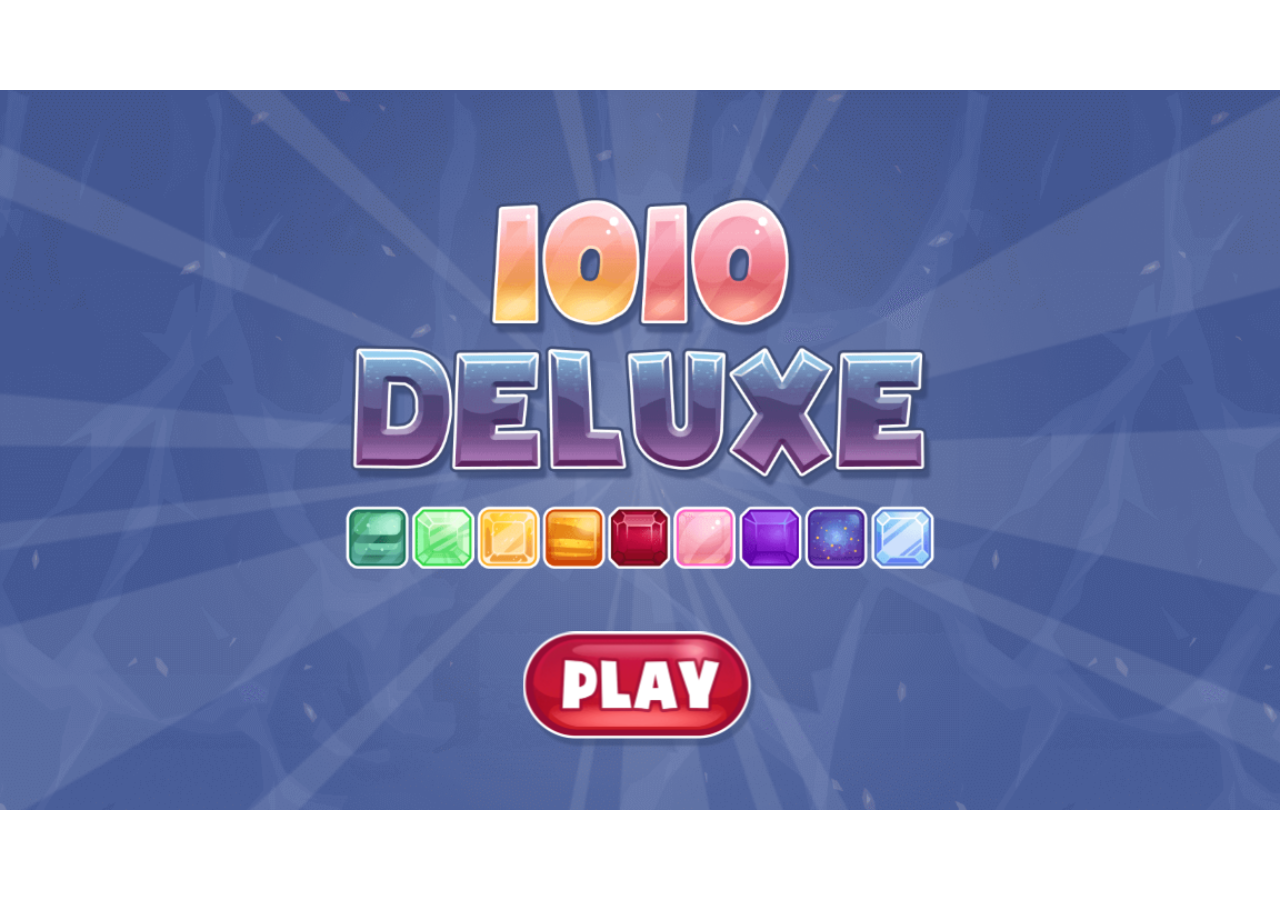
<file: 1010-deluxe/index.html>
<!--
Poki10x10
Poki10x10
Copyright (c) -2018 Poki.com
-->
<!DOCTYPE html>
<html>
  <head>
    <script type="text/javascript" src="phaser.min.js"></script>
    <script type="text/javascript" src="game.compiled.js"></script>
    <link rel="stylesheet" href="style.css" />
    <script type="text/javascript" src="patch/js/poki-sdk.js"></script>
  </head>
  <body>
    <span style="font-family: 'SoupOfJustice', Arial, sans-serif"></span>
  </body>
</html>
</file>
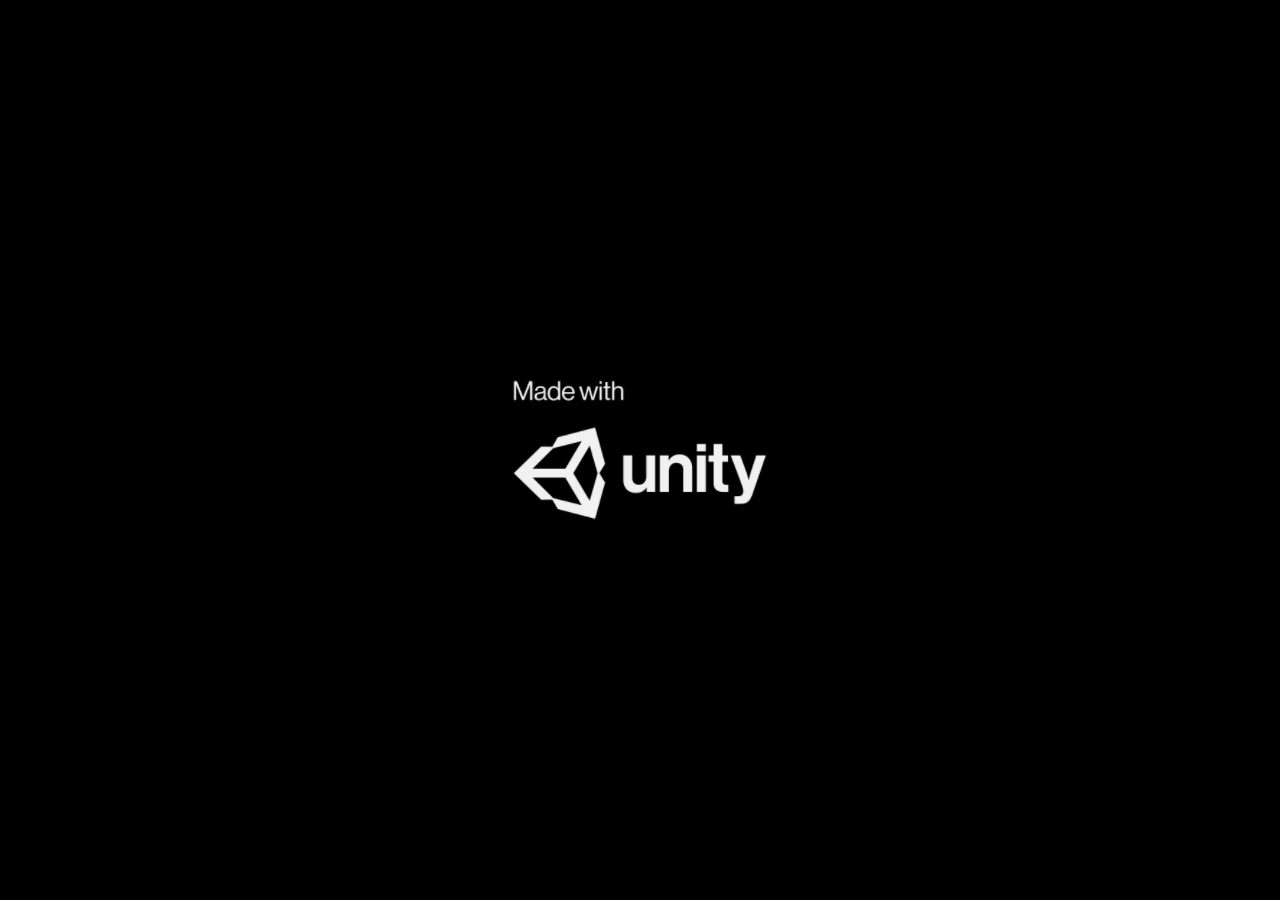
<file: duck-life/index.html>
<!DOCTYPE html>
<html lang="en-us" style="height:100%">
    <meta charset="utf-8">
    <meta http-equiv="Content-Type" content="text/html; charset=utf-8">
    <script src="Build/UnityLoader.js"></script>
    <style type="text/css">
        .wixlogo {
            width: 234px;
            height: 128px;
            position: absolute;
            left: 50%;
            top: 50%;
            transform: translate(-50%, -50%);
            background-size: cover;
            background-image: url('[data-uri]')
        }
        .progress {
            position: absolute;
            left: 50%;
            top: 50%;
            transform: translate(-50%, -50%);
            height: 18px;
            width: 141px;
            margin-top: 90px;
        }
        .empty {
            background-image: url("[data-uri]");
            background-size: cover;
            float: right;
            width: 0%;
            height: 100%;
            display: inline-block;
            background-position: right center;
            background-repeat: no-repeat no-repeat;
        }
        .full {
            background-image: url("[data-uri]");
            background-size: cover;
            float: left;
            width: 100%;
            height: 100%;
            display: inline-block;
            background-position: left center;
            background-repeat: no-repeat no-repeat;
        }
    </style>
    <script>
        var gameInstance = UnityLoader.instantiate("gameContainer", "Build/WebGL1Coolmath.json", {
            onProgress: UnityProgress
        });
        function UnityProgress(unityInstance, progress) {
            if (!unityInstance.Module)
                return;
            if (!unityInstance.logo) {
                unityInstance.logo = document.createElement("div");
                unityInstance.logo.className = "wixlogo";
                unityInstance.container.appendChild(unityInstance.logo);
            }
            if (!unityInstance.progress) {
                unityInstance.progress = document.createElement("div");
                unityInstance.progress.className = "progress";
                unityInstance.progress.empty = document.createElement("div");
                unityInstance.progress.empty.className = "empty";
                unityInstance.progress.appendChild(unityInstance.progress.empty);
                unityInstance.progress.full = document.createElement("div");
                unityInstance.progress.full.className = "full";
                unityInstance.progress.appendChild(unityInstance.progress.full);
                unityInstance.container.appendChild(unityInstance.progress);
            }
            unityInstance.progress.full.style.width = (100 * progress) + "%";
            unityInstance.progress.empty.style.width = (100 * (1 - progress)) + "%";
            if (progress == 1)
                unityInstance.logo.style.display = unityInstance.progress.style.display = "none";
        }
    </script>
          <style type="text/css">
            .no-select {
            -webkit-touch-callout: none; /* iOS Safari */
            -webkit-user-select: none; /* Safari */
            -khtml-user-select: none; /* Konqueror HTML */
            -moz-user-select: none; /* Old versions of Firefox */
            -ms-user-select: none; /* Internet Explorer/Edge */
            user-select: none; /* Non-prefixed version, currently supported by Chrome, Edge, Opera and Firefox */
            }
          </style>
          <script type="text/javascript">
            setTimeout(function(){
              if(document.getElementsByTagName("canvas").length) {
                document.getElementsByTagName("body")[0].classList.add("no-select")
              }
            }, 2000);
          </script>
          <script type="text/javascript">
          function receiveMessage(e) {
            if(e.data == "invokeCMGAdBreak") {
              cmgGoogleAdBreak("next",function cmgAdBreakCompleted() {
          			console.log("cmgAdBreakCompleted is invoked in the iframe. invoke the next game functionality like resume or play next level etc" );
          	  });
            }
          }
          addEventListener("message", receiveMessage, true);
          function setUserAgent(window, userAgent) {
           // Works on Firefox, Chrome, Opera and IE9+
            if (navigator.__defineGetter__) {
                navigator.__defineGetter__("userAgent", function () {
                    return userAgent;
                });
            } else if (Object.defineProperty) {
                Object.defineProperty(navigator, "userAgent", {
                    get: function () {
                        return userAgent;
                    }
                });
            }
            // Works on Safari
            if (window.navigator.userAgent !== userAgent) {
                var userAgentProp = {
                    get: function () {
                        return userAgent;
                    }
                };
                try {
                    Object.defineProperty(window.navigator, "userAgent", userAgentProp);
                } catch (e) {
                    window.navigator = Object.create(navigator, {
                        userAgent: userAgentProp
                    });
                }
            }
          }
          if(window.navigator.userAgent.indexOf("Safari")>=0 && "ontouchstart" in window && !/iPhone|Android/.test(window.navigator.userAgent)) {
            //var userAgent = window.navigator.userAgent.replace("Macintosh", "iPad");
            var userAgent = "Mozilla/5.0 (iPad; CPU OS 13_1_2 like Mac OS X) AppleWebKit/605.1.15 (KHTML, like Gecko) Version/13.0.1 Mobile/15E148 Safari/604.1";
            setUserAgent(window,userAgent);
          }
          //GA event helper functions
          function getCookie(key) {
            var keyValue = document.cookie.match("(^|;) ?" + key + "=([^;]*)(;|$)");
            return keyValue ? keyValue[2] : null;
          }
          function setCookie2(key, value, exptime, domain) {
            //document.cookie = key + "=" + value + ";";
            var d = new Date();
            d.setTime(d.getTime() + exptime);
            var expires = "expires=" + d.toUTCString();
            document.cookie = key + "=" + value + "; " + expires + "; path=/; domain=" +domain;
          }
          function cmg_is_mobile_device() {
            var sUsrAg = navigator.userAgent;
            //if(/Android|webOS|iPhone|iPad|iPod|BlackBerry|IEMobile|Opera Mini/i.test(sUsrAg)){
            if(/Android|webOS|iPhone|iPod|BlackBerry|IEMobile|Opera Mini/i.test(sUsrAg)){
              return true;
            }
            else {
              if(navigator.maxTouchPoints == 5) {
                return true;
              }
              else if (sUsrAg.indexOf("Safari")>=0 && "ontouchstart" in window && sUsrAg.indexOf("iPhone")== -1) {
                return true;
              }
              else {
                return false;
              }
            }
          }
          var enableDebug=false;
          function debugOut(msg){
            if (typeof getParameterByName === "function" && getParameterByName("debug") !== "") { enableDebug = getParameterByName("debug");}
            if(enableDebug){console.log(msg);}
          }
          function getParameterByName(name) {
            var regexS = "[\?&]" + name + "=([^&#]*)";
            var regex = new RegExp(regexS);
            var results = regex.exec(location.href);
            if (results !== null) {
              return decodeURIComponent(results[1].replace(/\+/g, " "));
            }
            //Check the parent window
            var results = regex.exec(window.top.location.href);
            if (results === null) {
              return "";
            }
            return decodeURIComponent(results[1].replace(/\+/g, " "));
          }
          function getBrowserNameVer() {
            var sBrowser, sUsrAg = navigator.userAgent;
            // The order matters here, and this may report false positives for unlisted browsers.
            if (sUsrAg.indexOf("Firefox") > -1) {
              sBrowser = "Mozilla Firefox";
              // "Mozilla/5.0 (X11; Ubuntu; Linux x86_64; rv:61.0) Gecko/20100101 Firefox/61.0"
            } else if (sUsrAg.indexOf("SamsungBrowser") > -1) {
              sBrowser = "Samsung Internet";
              // "Mozilla/5.0 (Linux; Android 9; SAMSUNG SM-G955F Build/PPR1.180610.011) AppleWebKit/537.36 (KHTML, like Gecko) SamsungBrowser/9.4 Chrome/67.0.3396.87 Mobile Safari/537.36
            } else if (sUsrAg.indexOf("Opera") > -1 || sUsrAg.indexOf("OPR") > -1) {
              sBrowser = "Opera";
              // "Mozilla/5.0 (Macintosh; Intel Mac OS X 10_14_0) AppleWebKit/537.36 (KHTML, like Gecko) Chrome/70.0.3538.102 Safari/537.36 OPR/57.0.3098.106"
            } else if (sUsrAg.indexOf("Trident") > -1) {
              sBrowser = "Microsoft Internet Explorer";
              // "Mozilla/5.0 (Windows NT 10.0; WOW64; Trident/7.0; .NET4.0C; .NET4.0E; Zoom 3.6.0; wbx 1.0.0; rv:11.0) like Gecko"
            } else if (sUsrAg.indexOf("Edge") > -1) {
              sBrowser = "Microsoft Edge (Legacy)";
              // "Mozilla/5.0 (Windows NT 10.0; Win64; x64) AppleWebKit/537.36 (KHTML, like Gecko) Chrome/58.0.3029.110 Safari/537.36 Edge/16.16299"
            } else if (sUsrAg.indexOf("Edg") > -1) {
              sBrowser = "Microsoft Edge (Chromium)";
              // Mozilla/5.0 (Windows NT 10.0; Win64; x64) AppleWebKit/537.36 (KHTML, like Gecko) Chrome/91.0.4472.124 Safari/537.36 Edg/91.0.864.64
            } else if (sUsrAg.indexOf("Chrome") > -1) {
              sBrowser = "Google Chrome or Chromium";
              // "Mozilla/5.0 (X11; Linux x86_64) AppleWebKit/537.36 (KHTML, like Gecko) Ubuntu Chromium/66.0.3359.181 Chrome/66.0.3359.181 Safari/537.36"
            } else if (sUsrAg.indexOf("Safari") > -1) {
              sBrowser = "Apple Safari";
              // "Mozilla/5.0 (iPhone; CPU iPhone OS 11_4 like Mac OS X) AppleWebKit/605.1.15 (KHTML, like Gecko) Version/11.0 Mobile/15E148 Safari/604.1 980x1306"
            } else if (!/Safari|CriOS/.test(sUsrAg) && /iPhone|iPad\iPod/.test(sUsrAg) ) {
              //( /iPhone|iPad\iPod/.test(sUsrAg) &&  /Safari/.test(sUsrAg) )
              sBrowser = "iPhone Safari WebView";
            } else {
              sBrowser = "unknown";
            }
            sUsrAgArr = navigator.userAgent.split(" ")
            sBrowser = sBrowser + " " + sUsrAgArr[0] + " " + sUsrAgArr[sUsrAgArr.length -1]
            debugOut("You are using: " + sBrowser);
            return sBrowser;
          }
          function trackEvent(category, action, label, value) {
            if(typeof value === "undefined" || value === null) { value = 0; }
            if(typeof __gaTracker !== "undefined") {
              __gaTracker("send", {hitType: "event", eventCategory: category, eventAction: action, eventLabel: label, eventValue: value});
            }
          }
          //Category: GamePlayPage, Action: DesktopiFrame / DesktopToplevel / DesktopImmersive / MobileToplevel / MobileImmersive, Label: Game title
          var pCategory = "GamePlayPageRedirect";
          var pAction = "Mobile "+ getBrowserNameVer();
          var pLabel = location.pathname;
          if(pLabel.startsWith("/")) {
            pLabel = pLabel.substr(1);
          }
          debugOut("cmgplaypage: debug redirect check - pCategory="+pCategory +", pAction="+pAction + " " +new Date());
          if(cmg_is_mobile_device() && window.top == window.self && document.referrer == "" ) {
            //GA Trackevent and then Redirect the user to game landing page
            //Check if we can use GA
            //GA Loading
              (function(i,s,o,g,r,a,m){i["GoogleAnalyticsObject"]=r;i[r]=i[r]||function(){
                (i[r].q=i[r].q||[]).push(arguments)},i[r].l=1*new Date();a=s.createElement(o),
                m=s.getElementsByTagName(o)[0];a.async=1;a.src=g;m.parentNode.insertBefore(a,m)
                })(window,document,"script","//www.google-analytics.com/analytics.js","__gaTracker");
                var ga_dev_host = /(stage|stage2|dev|dev2|dev3|d9\-test)(\-edit)?\.coolmathgames\.(com|local)/.test(window.location.host);
                if(ga_dev_host || window.location.host == "d9-test-coolmathgames.local") {
                 __gaTracker("create", "UA-1192998-21", "auto");
               } else {
                __gaTracker("create", "UA-1192998-2", "auto");
               }
            //End of GA loading
            setTimeout(function () {
              debugOut("cmgplaypage: debug trackEvent and redirect - pCategory="+pCategory +", pAction="+pAction + ". Redirect: " +document.querySelector("link[rel='canonical']").href +" " +new Date());
              //Load and fire GA event
              trackEvent(pCategory, pAction, pLabel);
              var sUsrAg = navigator.userAgent;
              //Exclude iPads, iphone/iPod App and Android App
              if(document.querySelector("link[rel='canonical']").href && !/iPad/.test(sUsrAg) && ( (/iPhone|iPod/.test(sUsrAg) && /Safari/.test(sUsrAg) ) || ( /Android/.test(sUsrAg) && !/wv/.test(sUsrAg) ) ) ) {
                window.location.href = document.querySelector("link[rel='canonical']").href;
              }
            }, 100);
          }
          //GA4 AEG
          setInterval(function() {
            if(!document.hidden) {
              debugOut(new Date()+ " CMGGA4: Active tab. send event");
              if(typeof window.parent.postMessage == "function") {
                debugOut(new Date()+ " CMGGA4: Active tab. parent postMsg");
                window.parent.postMessage("cmgGameEventStatic", "*");
              } else if(typeof window.top.postMessage == "function" && window.top != window.self) {
                debugOut(new Date()+ " CMGGA4: Active tab. top postMsg");
                window.top.postMessage("cmgGameEventStatic", "*");
              }
            } else {
              debugOut(new Date()+ " CMGGA4: Inactive tab. No event");
            }
          }, 60000);
          </script>
        </head>
<body style="width:100%; height:100%; margin:0; overflow: hidden">
    <div id="gameContainer" style="width:100%; height:100%;"></div>
<script>function fnSendMsg(evt){
          if(typeof window.parent.postMessage == 'function') {
            window.parent.postMessage('keypress-from-game', '*');
          } else if(typeof window.top.postMessage == 'function' && window.top != window.self) {
            window.top.postMessage('keypress-from-game', '*');
          }
        }
        document.body.addEventListener('click', function(event) {
          fnSendMsg(event);
        });
        document.addEventListener('keypress', function(event) {
        	 fnSendMsg(event);
        });
        document.addEventListener('keydown', function (e) {
        	 fnSendMsg(event);
        });
        document.addEventListener('keyup', function (e) {
        	  fnSendMsg(event);
        });
        </script></body>
</html>
</file>
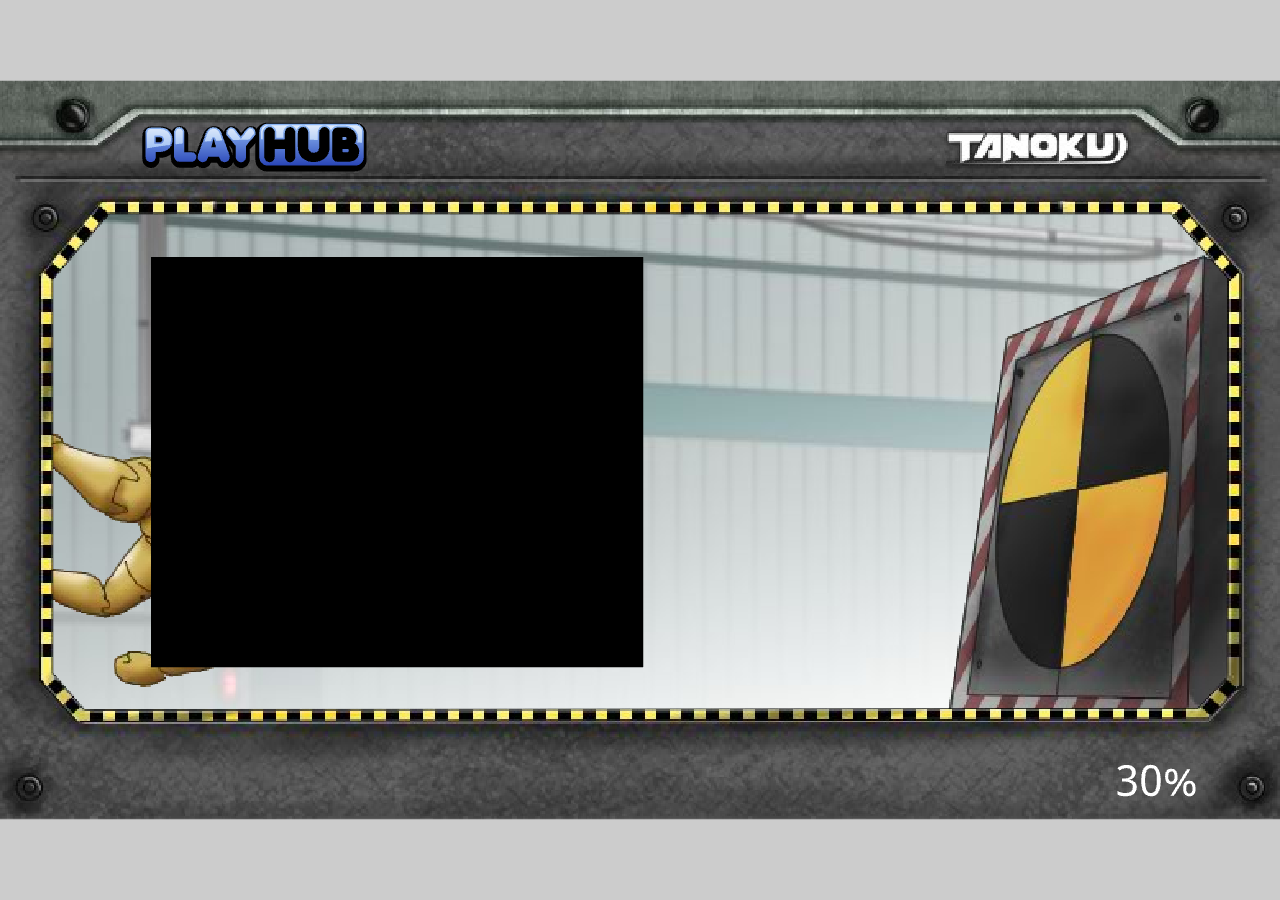
<file: dummy-never-fails/index.html>
<!DOCTYPE html>
<html lang="en-us">
<head>
  <meta charset="utf-8">
  <meta http-equiv="Content-Type" content="text/html; charset=utf-8">
  <style>
    body {
    margin: 0px;
    padding: 0px;
    overflow: hidden;
  }
  </style>
  <meta name="description" content="Dummy Never Fails, Dummy Never Fails Unblocked">
  <meta property="og:image" content="ruffle_512x512.png" />
<style>html,body{height:100%;margin:0}object,embed,ruffle-object{display:block;width:100%;height:100vh}</style></head>
<body>
  <div class="webgl-content">
    <div id="gameContainer" style="width: 100vw; height: 100vh">
      <script src="patch/ruffle/ruffle.js"></script>
      <script>
        window.RufflePlayer = window.RufflePlayer || {};
        window.RufflePlayer.config = {
            warnOnUnsupportedContent: false,
            autoplay: "on",
            unmuteOverlay: "hidden",
            maxExecutionDuration: 30,
            base: null,
            forceScale: false,
            quality: 'high'
        };
      </script>
      <div id="gamefilearea" class="prestitial-running" style="height:100%;">
      <object classid="clsid:d27cdb6e-ae6d-11cf-96b8-444553540000" codebase="http://fpdownload.macromedia.com/pub/shockwave/cabs/flash/swflash.cab#version=8,0,0,0" width="900" height="600" id="gamefile" align="middle">
      <param name="allowScriptAccess" value="always" />
      <param name="movie" value="nD7vPcICGywPW9.swf" />
      <param name="quality" value="high" />
      <param name="wmode" value="window" />
      <param name="allowfullscreen" value="false" />
      <param name="allowfullscreeninteractive" value="false" />
      <param name="fullScreenAspectRatio" value="" />
      <param name="quality" value="high" />
      <param name="play" value="true" />
      <param name="loop" value="true" />
      <param name="menu" value="" />
      <param name="flashvars" value="gameID=13824" />
      <param name="hasPriority" value="true" />
      <embed src="nD7vPcICGywPW9.swf" width="100%" height="100%" id="gamefileEmbed" name="gamefile" align="middle" wmode="window" allowfullscreen="false" allowfullscreeninteractive="false" fullScreenAspectRatio="" quality="high" play="true" loop="true" menu="" allowScriptAccess="always" flashvars="gameID=13824" hasPriority="true" type="application/x-shockwave-flash" pluginspage="http://www.adobe.com/go/getflashplayer"></embed>
      </object>
    </div>
  </div>
</body>
</html>
</file>
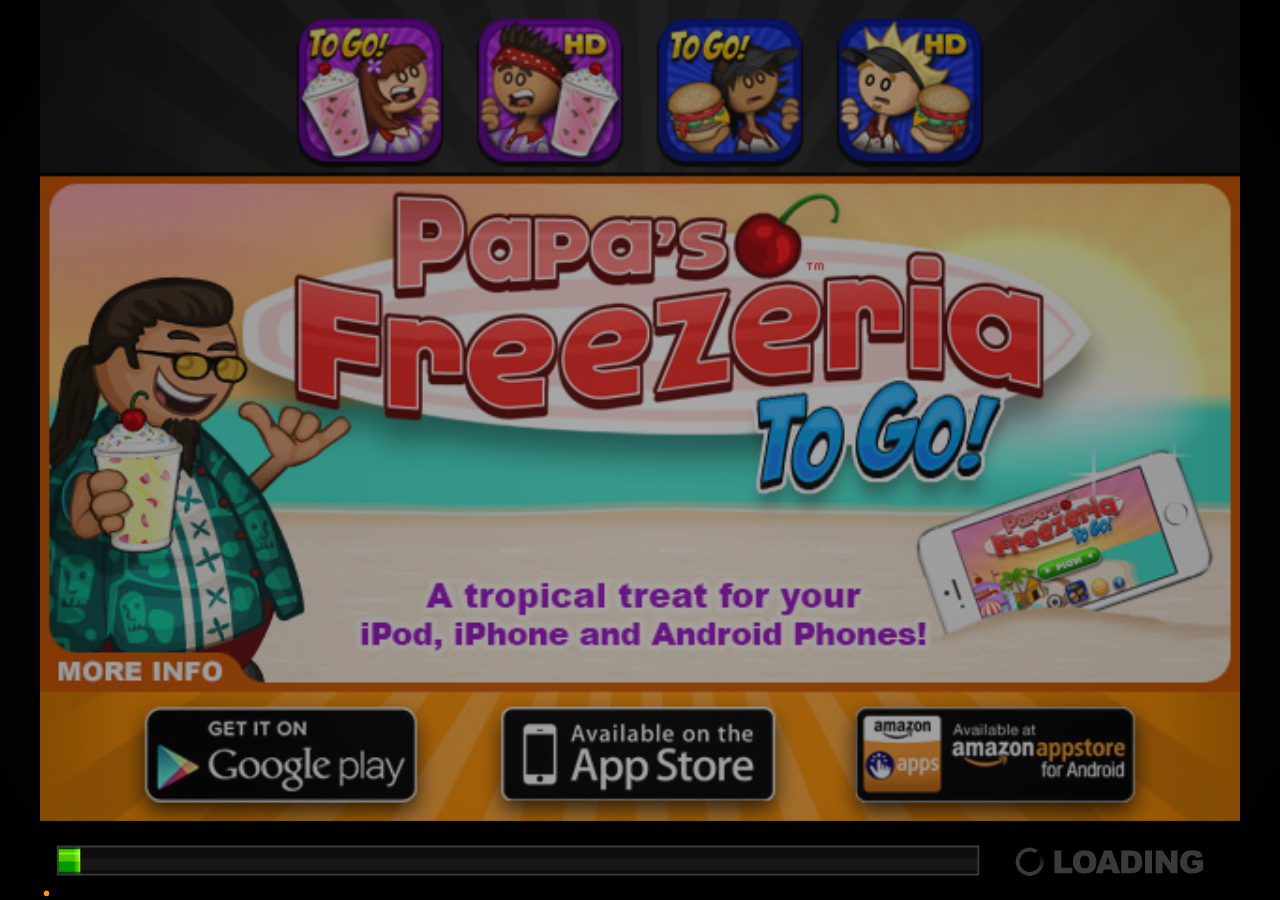
<file: papas-taco-mia/index.html>
<!DOCTYPE html>
<html lang="en-us">
<head>
  <meta charset="utf-8">
  <meta http-equiv="Content-Type" content="text/html; charset=utf-8">
  <style>
    body {
    margin: 0px;
    padding: 0px;
    overflow: hidden;
  }
  </style>
  <meta name="description" content="Papa S Taco Mia, Papa S Taco Mia Unblocked">
  <meta property="og:image" content="ruffle_512x512.png" />
<style>html,body{height:100%;margin:0}object,embed,ruffle-object{display:block;width:100%;height:100vh}</style></head>
<body>
  <div class="webgl-content">
    <div id="gameContainer" style="width: 100vw; height: 100vh">
      <script src="patch/ruffle/ruffle.js"></script>
      <script>
        window.RufflePlayer = window.RufflePlayer || {};
        window.RufflePlayer.config = {
            warnOnUnsupportedContent: false,
            autoplay: "on",
            unmuteOverlay: "hidden",
            maxExecutionDuration: 30,
            base: null,
            forceScale: false,
            quality: 'high'
        };
      </script>
      <div id="gamefilearea" class="prestitial-running" style="height:100%;">
      <object classid="clsid:d27cdb6e-ae6d-11cf-96b8-444553540000" codebase="http://fpdownload.macromedia.com/pub/shockwave/cabs/flash/swflash.cab#version=8,0,0,0" width="900" height="600" id="gamefile" align="middle">
      <param name="allowScriptAccess" value="always" />
      <param name="movie" value="SQyvNBxOG2f1Uq.swf" />
      <param name="quality" value="high" />
      <param name="wmode" value="window" />
      <param name="allowfullscreen" value="false" />
      <param name="allowfullscreeninteractive" value="false" />
      <param name="fullScreenAspectRatio" value="" />
      <param name="quality" value="high" />
      <param name="play" value="true" />
      <param name="loop" value="true" />
      <param name="menu" value="" />
      <param name="flashvars" value="gameID=13824" />
      <param name="hasPriority" value="true" />
      <embed src="SQyvNBxOG2f1Uq.swf" width="100%" height="100%" id="gamefileEmbed" name="gamefile" align="middle" wmode="window" allowfullscreen="false" allowfullscreeninteractive="false" fullScreenAspectRatio="" quality="high" play="true" loop="true" menu="" allowScriptAccess="always" flashvars="gameID=13824" hasPriority="true" type="application/x-shockwave-flash" pluginspage="http://www.adobe.com/go/getflashplayer"></embed>
      </object>
    </div>
  </div>
</body>
</html>
</file>
<file: 1010-deluxe/style.css>
@font-face{
	font-family: 'SoupOfJustice';
	src: url('assets/static/soupofjustice.eot');
	src: url('assets/static/soupofjustice.eot?#iefix') format('embedded-opentype'),
	url('assets/static/soupofjustice.woff') format('woff'),
	url('assets/static/soupofjustice.ttf') format('truetype'),
	url('assets/static/soupofjustice.svg#WebSymbolsRegular') format('svg');
}

body, html {
	width:100%;
	height:100%;
	margin: 0;
	padding:0;
}

canvas {
	margin: 0 auto;
	position: absolute;
    left: 50%;
    top: 50%;
    transform: translate(-50%,-50%);
}
</file>
